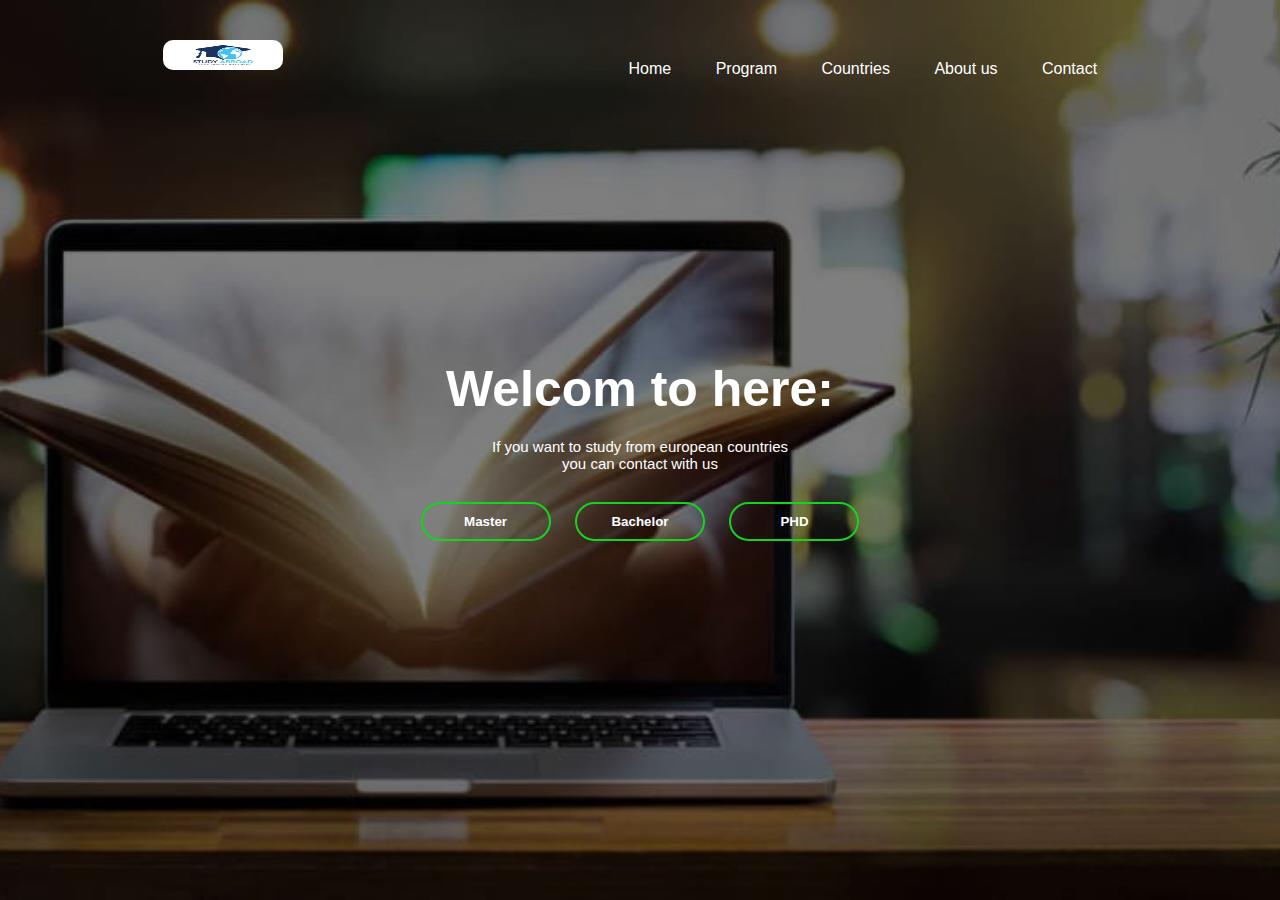
<file: index.html>
<html>

<head>
    <title>study abrod</title>
    <link rel="stylesheet" href="index.css">
</head>


<body>
   <div class="banner">

    <div class="navbar">
        <img class="logo" src="logo1.png" alt="">
        
        <ul >
            <li><a href="index.html">Home</a></li>
            <li><a href="#">Program</a></li>
            <li><a href="countries.html">Countries</a></li>
            <li><a href="">About us</a></li>
            <li><a href="">Contact</a></li>
            
        </ul>
    </div>

    <div class="content">

    <h1>Welcom to here:</h1>
    <p>If you want to study from european countries <br>you can contact with us </p>
    

    <div >
        <button type="button">Master</button>
        <button type="button"> Bachelor</button>
        <button type="button"> PHD</button>
    </div>

    </div>  

    

   </div>



</body>
</html>
</file>
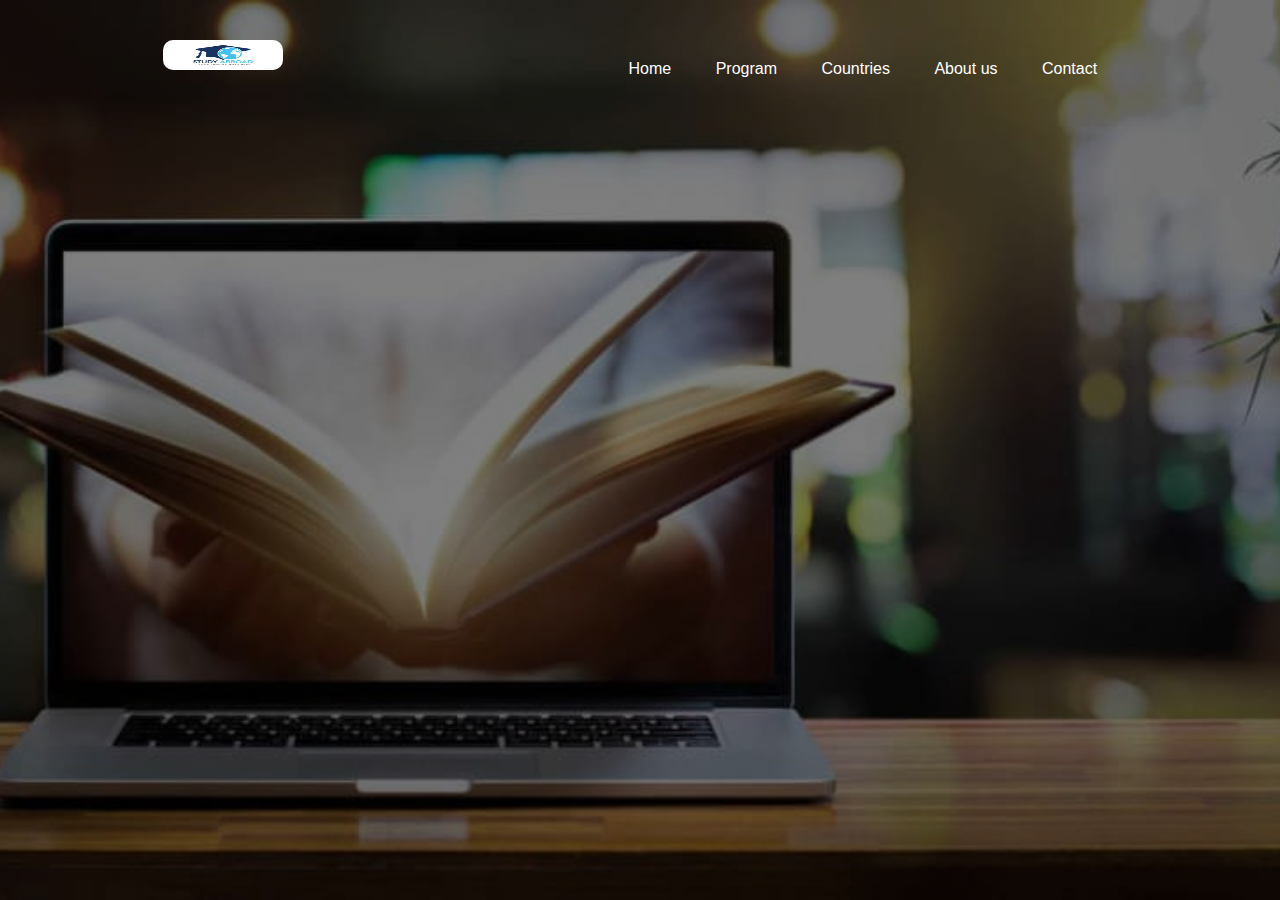
<file: countries.html>
<html>

<head>
    <title>study abrod</title>
    <link rel="stylesheet" href="countries.css">
</head>


<body>
   <div class="banner">

    <div class="navbar">
        <img class="logo" src="logo1.png" alt="">
        
        <ul >
            <li><a href="index.html">Home</a></li>
            <li><a href="">Program</a></li>
            <li><a href="countries.html">Countries</a></li>
            <li><a href="">About us</a></li>
            <li><a href="">Contact</a></li>
            
        </ul>
   
    </div>

     


   </div>



</body>
</html>
</file>
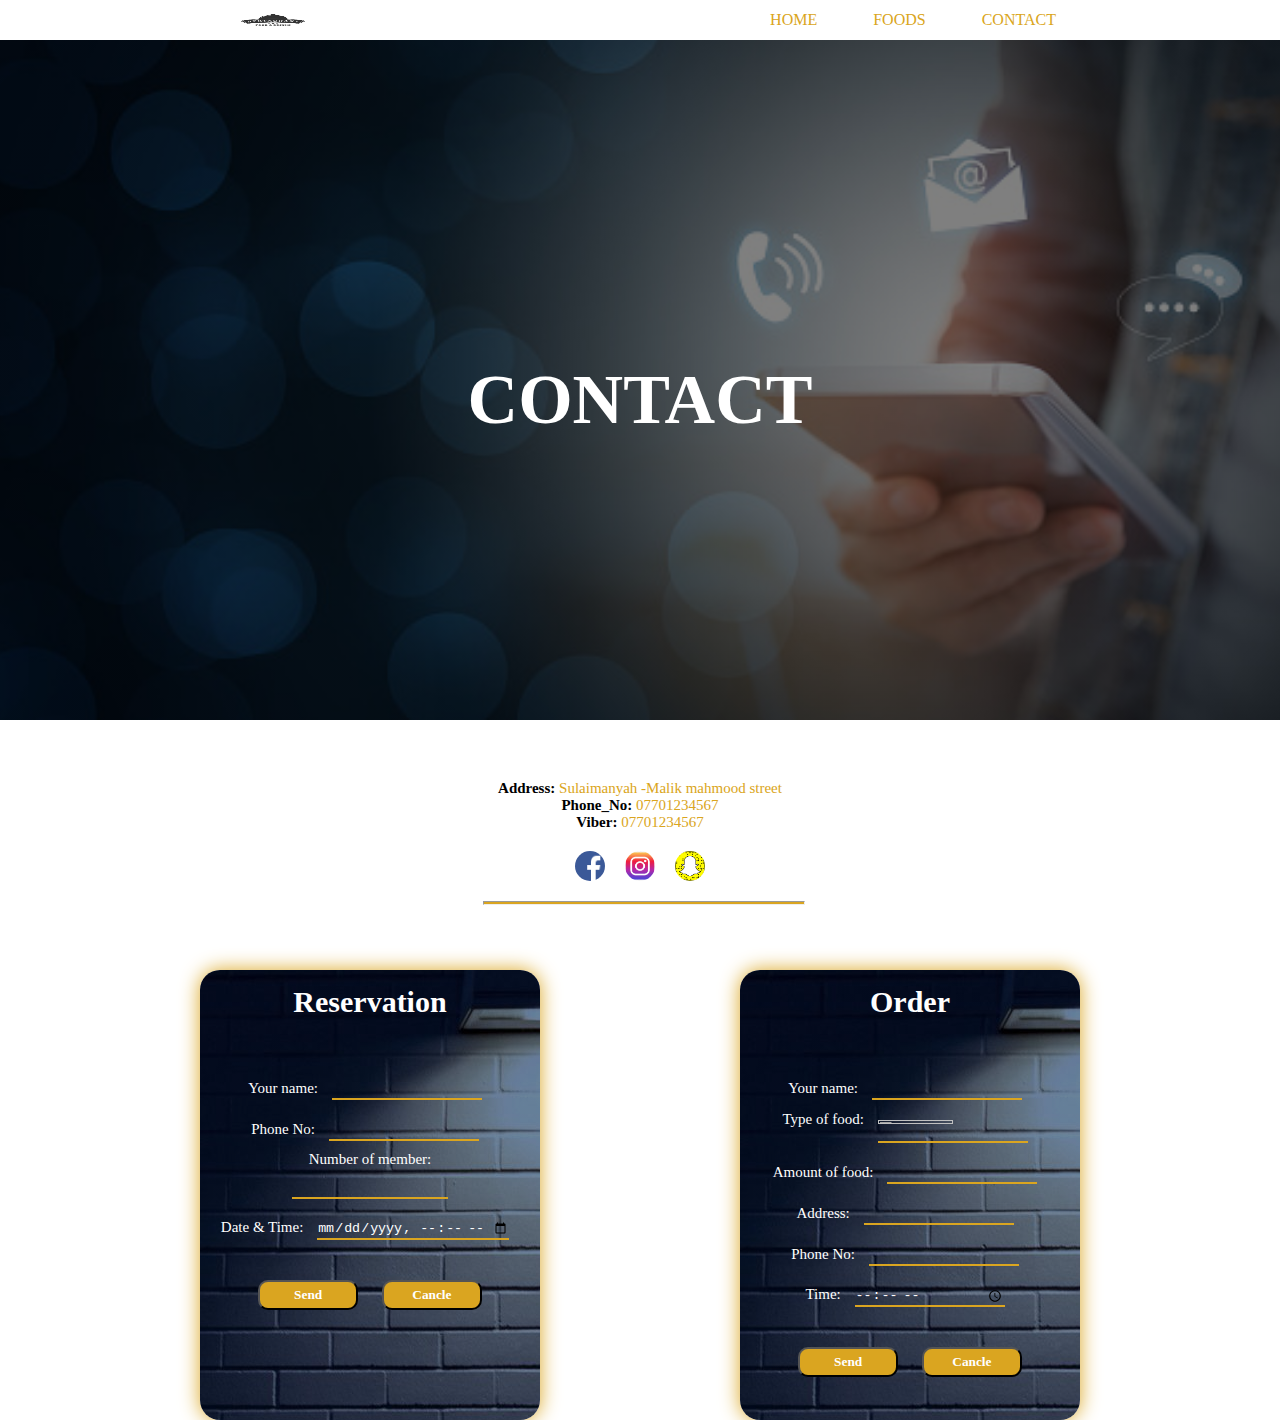
<file: restaurant web/contact.html>
<html>
    <head>
        <meta name="viewport"  content= "width=device-width, initial-scale=1.0" >
        <link rel="stylesheet" href="contact.css">
        <title>Restaurant | Order</title>
    </head>

    <body>

        <div class="banner">

            <div class="navbar">

                <img src="./images/logo.jpg" class="logo">

                <ul>
                    <li><a href="home.html">home</a></li>
                    <li><a href="foods.html">foods</a></li>
                    <li><a href="contact.html">contact</a></li>
                </ul>

            </div>
                    <h1 class="order">contact</h1>
        </div>
        

        <!------------ secound section     -->



        <div class="social_media">

            <div class="contact">

                <p><b> Address:</b> Sulaimanyah -Malik mahmood street <br>
                  <b> Phone_No:</b> 07701234567 <br>
                  <b> Viber:</b> 07701234567 </p>
                
            </div>

            <div class="social_icon">
                <img src="./contact_image/facebook.png">
                <img src="contact_image/instagram.png" >
                <img src="./contact_image/snapchat.jpg" >
            </div>
                          <div class="line"><hr></div>


        </div>


        <!----   third section----------->

    <div class="content">   


            <div class="reservation">
                <h1>Reservation</h1>
                <form action="">
                    Your name: <input type="text" name="your_name_reservation" ><br>
                    Phone No: <input type="number" name="phone_no" ><br>
                    Number of member: <input type="number" class="number" name="your_name" ><br>
                    Date & Time: <input type="datetime-local" class="date" name="your_name" >
                </form>

                <button type="submit">Send</button>
                <button type="submit">Cancle</button>
            </div>

            
        <div class="orderfood">
            <h1>Order</h1>

            <form action="">

                Your name: <input type="text" name="your_name_order"><br>                
                Type of food: <input type="image" name="type_food"><br>
                    
                Amount of food: <input type="number" name="amount"><br>
                Address: <input type="text" name="address"><br>
                Phone No: <input type="number" name="phone_no" ><br>
                Time: <input type="time" name="time">

                <button type="button">Send</button>
                <button type="button">Cancle</button>



            </form>


        </div>


    </div> 
    </body>
</html>
</file>
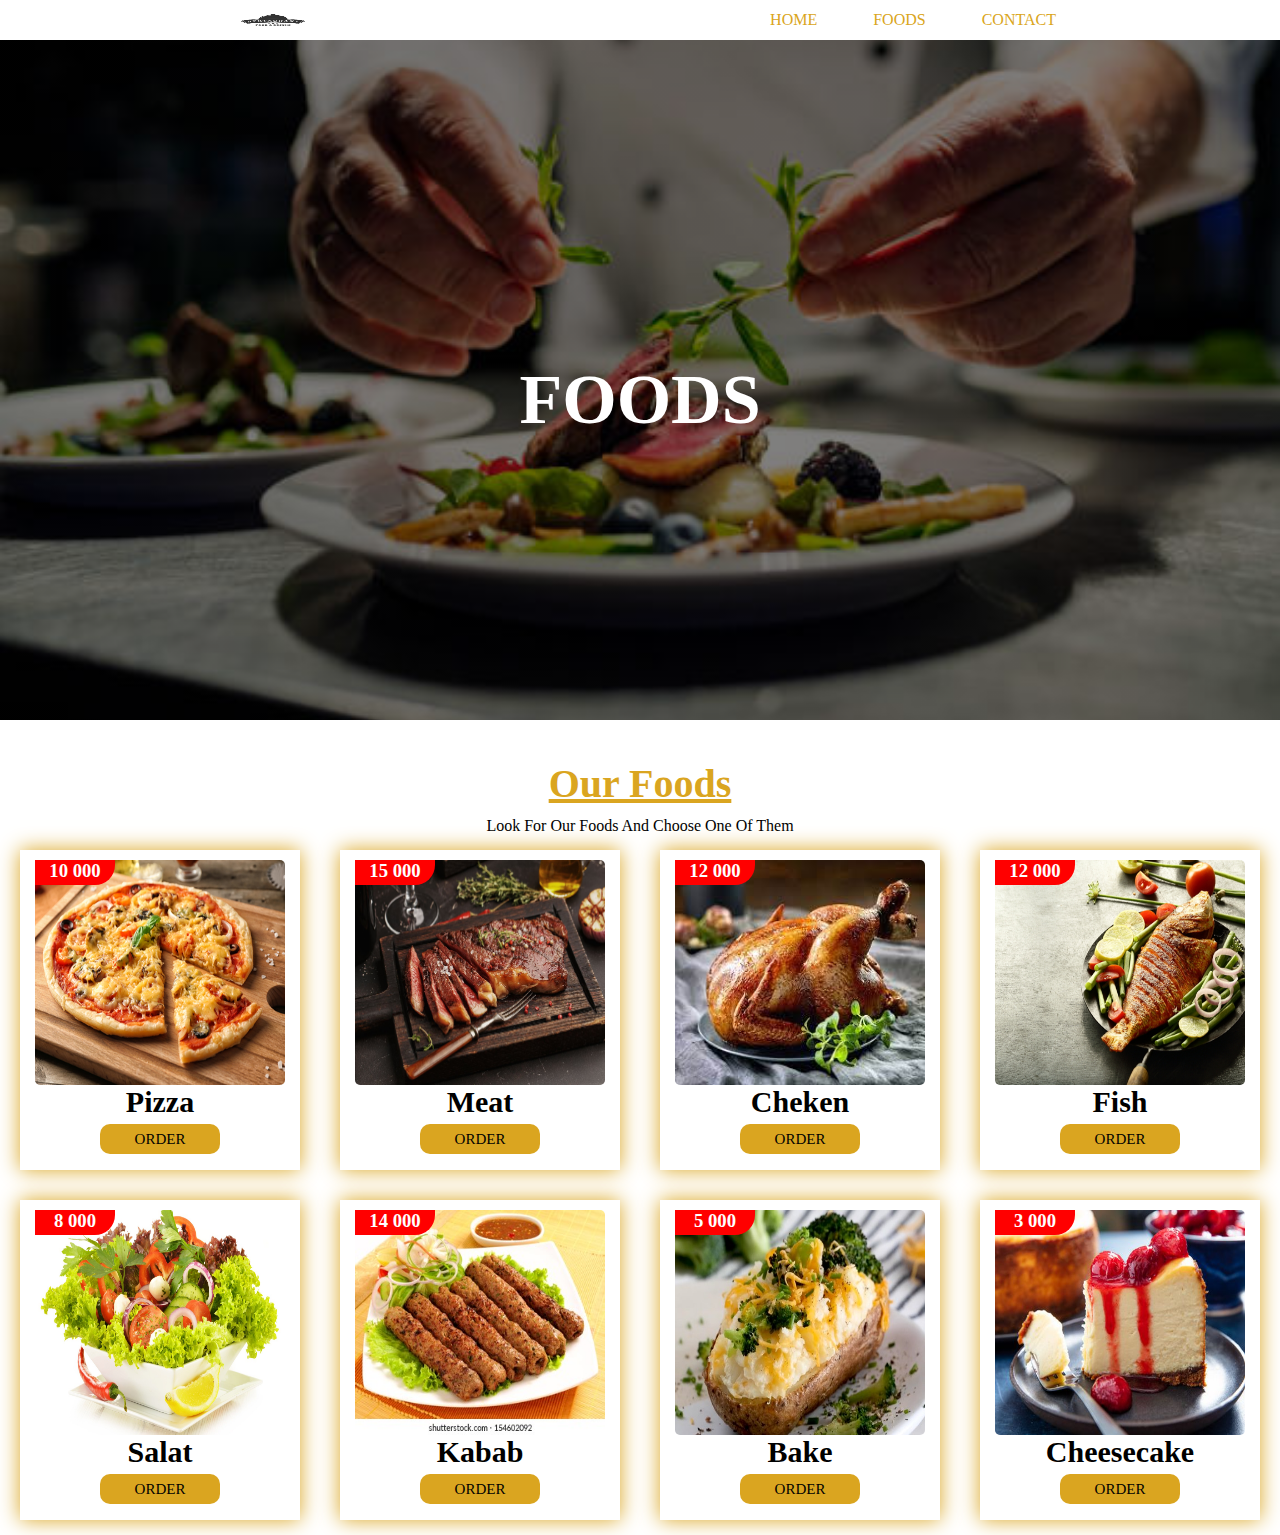
<file: restaurant web/foods.html>
<html>
    <head>
        <meta name="viewport"  content="width=device-width, initial-scale=1.0">
        <link rel="stylesheet" href="foods.css">
        <title>Restaurant | Foods</title>
    </head>

    <body>
        
        <div class="banner">


            <div class="navbar">
                <img src="./images/logo.jpg" class="logo">

                <ul>
                    <li><a href="home.html">Home</a></li>
                    <li><a href="foods.html">Foods</a></li>
                    <li><a href="contact.html">Contact</a></li>
                </ul>

                
            </div>
            <h1 class="food">Foods</h1>

        </div>

<!-------------   secound section   ----------->

        <div class="Food_title">

            <h1><u> Our Foods</u></h1>
            <p>look for our foods and choose one of them</p>

        </div>

        <div class="foods_image">

                
            <div class="images" >

                <img src="./food_image/pizza.jpg"  >
                
                <h3>10 000</h3>                
                <h2>pizza</h2>
                <button type="submit">order</button>
            </div>

            <div class="images">
                <img src="./food_image/meat.jpg" >
                <h3>15 000</h3>                
                <h2>meat</h2>
                <button type="submit">order</button>

            </div>

            <div class="images">
                <img src="./food_image/cheken.jpg" >
                <h3>12 000</h3>                
                <h2>cheken</h2>
                <button type="submit">order</button>

            </div>

            <div class="images">
                <img src="./food_image/fish.jpg" >
                <h3>12 000</h3>                
                <h2>fish</h2>
                <button type="submit">order</button>

            </div>

            <div class="images">
                <img src="./food_image/salat.jpg" >
                <h3>8 000</h3>                
                <h2>salat</h2>
                <button type="submit">order</button>

            </div>

            <div class="images">
                <img src="./food_image/kabab.jpg" >
                <h3>14 000</h3>                
                <h2>kabab</h2>
                <button type="submit">order</button>

            </div>

            <div class="images">
                <img src="./food_image/cheesebake.jpg">
                <h3>5 000</h3>                
                <h2>bake</h2>
                <button type="submit">order</button>

            </div>

            <div class="images">
                <img src="./food_image/cheesecake.jpg">
                <h3>3 000</h3>                
                <h2>cheesecake</h2>
                <button type="submit">order</button>

            </div>

            
            


           
        </div>
    </body>

</html>
</file>
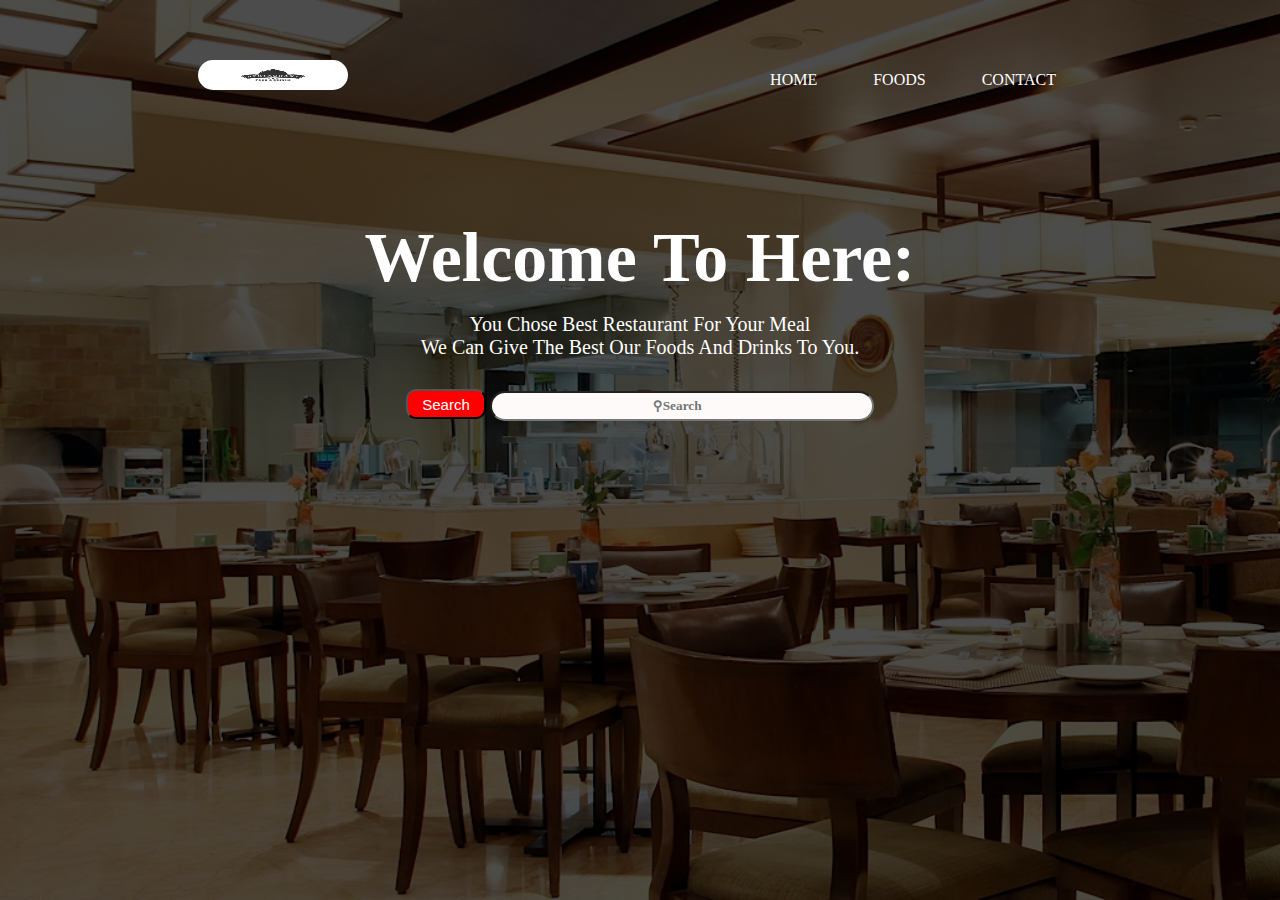
<file: restaurant web/home.html>
<html>
    <head>

        <title>Restaurant</title>
        <meta name="viewport" content= "width=device-width, initial-scale=1.0" >
        <link rel="stylesheet" href="home.css">
    </head>


    <body>

        <div class="banner">

            <div class="navbar">

                <img src="./images/logo.jpg" class="logo">

                <ul>
                    <li><a href="home.html"> Home</a></li>
                    <li><a href="foods.html">Foods</a></li>
                    <li><a href="contact.html">Contact</a></li>
                                        
                </ul>
            </div>

            

            <div class="centent">
                <h1>Welcome to here:</h1>
                    <p>You chose best restaurant for your meal <br> We can give the best our foods and drinks to you. </p>
            </div>

            <div class="search">
                <form action="">
                    <button type="submit" class="btn_search" >search</button>
                <input type="search" name="search_text" placeholder=" &#x26B2;search" >
                </form>
            </div>

        </div>
        
    </body>


</html>
</file>
<file: index.css>
*{

    margin: 0%;
    padding: 0%;
    font-family: sans-serif;
}

.banner{
    width: 100%;
    height: 100%;
    background-image: linear-gradient(rgba(0,0,0,0.50), rgba(0,0,0,0.50)), url(image1.jpg);
    background-position: center;
    background-size: cover;

}

.navbar{

    width: 100%;
    height: 10px;
    text-align: center;
    display: flex;
    justify-content: space-around;
    padding: 40px 0;

}

.logo{

    width: 120px;
    height: 30px;
    cursor: pointer;
    border-radius: 10px;
    
    
    
}

.navbar ul li{

    
    display: inline-block;
    color: white;
    margin: 20px;
    justify-content: center;
    position: relative;
}

.navbar ul li a{

text-decoration: none;
color: white;

}


.navbar ul li:hover{

    border-bottom: 2px rgb(23, 211, 32) solid;
    
}

.content{

    top: 40%;
    width: 100%;
    position: absolute;
    color: white;
    text-align: center;

}

.content h1{

    font-size: 50px;
    
}

.content p{

    font-size: 15px;
    margin-top: 20px;
}

button{

    width: 130px;    
    padding: 10px 0px;
    text-align: center;    
    border-radius: 25px;
    font-weight: bold;
    background: transparent;
    
    color: white;
    border: 2px solid rgb(23, 211, 32);
    
    margin: 30px 10px;
    cursor: pointer;

} 

button:hover{

    background-color: aliceblue;
    color: black;
    transition: 0.5s;
    
}
</file>
<file: countries.css>
*{

    margin: 0%;
    padding: 0%;
    font-family: sans-serif;
}

.banner{
    width: 100%;
    height: 100%;
    background-image: linear-gradient(rgba(0,0,0,0.50), rgba(0,0,0,0.50)), url(image1.jpg);
    background-position: center;
    background-size: cover;

}

.navbar{

    width: 100%;
    height: 10px;
    text-align: center;
    display: flex;
    justify-content: space-around;
    padding: 40px 0;

}

.logo{

    width: 120px;
    height: 30px;
    cursor: pointer;
    border-radius: 10px;
    
    
    
}

.navbar ul li{

    
    display: inline-block;
    color: white;
    margin: 20px;
   
    justify-content: center;
    position: relative;
}

.navbar ul li a{

    text-decoration: none;
    color: white;
    
    }
    
    
    .navbar ul li:hover{
    
        border-bottom: 2px rgb(23, 211, 32) solid;
        
    }
</file>
<file: restaurant web/contact.css>
*{
    margin: 0;
    padding: 0;
}

.banner{

    width: 100%;
    height: 80%;
    background-image: linear-gradient(rgba(0,0,0,0.50), rgba(0,0,0,0.50)),  url(./contact_image/contact_background.jpg);
    background-position: center;
    background-size: cover;
}

.logo{

    width: 150px;
    height: 30px;
    cursor: pointer;
    border-radius: 15px;
}

.navbar{

    width: 100%;
    height: 40px;
    display: flex;
    align-items: center;
    justify-content: space-around;
    background-color: white;
    flex-wrap: wrap;
}

.navbar ul li{

    list-style: none;
    display: inline-block;
}

.navbar ul li a{

    text-decoration: none;
    text-transform: uppercase;
    color: goldenrod;
    font-family: 'Times New Roman';
    padding: 10px 25px;
    margin: 0 1px;
    transition: 0.3s;
}

.navbar ul li a:hover{

    background-color: black;
    color: white;
    border-radius: 5px;

}

.order{

    text-align: center;
    color: white;
    font-family: 'Times New Roman';
    font-size: 70px;
    margin-top: 25%;
    text-transform: uppercase;
}


.social_media{

    width: 100%;
    height: auto;
    text-align: center;
    margin-top: 60px;
}

.contact{

    width: 100%;
    height: auto;
    text-align: center;
    margin-top: 50px;   
}

.contact p{
    color: goldenrod;
    font-size: 15px;
    font-family: 'Times New Roman';
    margin: 10px;
}

.contact b{
    font-size: 15px;
    color: black;
}
.social_icon{

    width: 100%;
    height: auto;
    display: flex;
    text-align: center;
    justify-content: center;
}

.social_icon img{

    width: 30px;
    height: 30px;
    border-radius: 50%;
    margin: 10px 10px;
    cursor: pointer;

}



.line{

    text-align: center;
    margin-top: 10px;
    justify-content: center;
}

.line hr{    

    width: 25%;
    height: 2px;
    background-color: goldenrod;
    transform: translateX(150%);    
}




.content{

    width: 100%;
    height: 400px;  
    flex-wrap:wrap;  
    display: flex;
    justify-content: space-evenly;
    text-align: center;
    margin-top: 50px;
    
    
   
    
}

.reservation{

    width: 300px;
    height: 420;    
    padding: 15px 20;
    font-size: 15px;
    border-radius: 20px;
    color: white;
    margin: 15px 0;
    box-shadow: 0 0 20px 0 goldenrod;
    background-image: linear-gradient(rgba(0,0,0,0.40), rgba(0,0,0,0.40)), url(./contact_image/reservation_background.jpg);

    
}


.orderfood{

    width: 300px;
    height:420px;
    color: white;
    border-radius: 20px;
    margin: 15px 0;
    padding: 15px 20px;
    font-size: 15px; 
    box-shadow: 0 0 20px 0 goldenrod;
    background-image: linear-gradient(rgba(0,0,0,0.40), rgba(0,0,0,0.40)), url(./contact_image/reservation_background.jpg);

}

 h1{

    font-size: 30px;
    font-family: 'Times New Roman';
    font-weight: bolder;
    color: white;
    margin-bottom: 50px;
    
}

 input{

    width: 50%;
    height: 5%;
    margin: 10px 10px;
    background: transparent;
    color: white;
    border: 0;
    border-bottom: 2px solid goldenrod;

}

.number{
    width: 52%;
}

.date{

    width: 64%;
}

button{

    width: 100px;
    height: 30px;
    background-color: goldenrod;
    color: white;
    font-family: 'Times New Roman';
    font-weight: bold;
    border-radius: 10px;
    cursor: pointer;
    padding: 5px 10px;
    margin: 30px 10px;
    transition: 0.3s;

}

button:hover{

    background: transparent;
    border: 2px solid goldenrod;
}
</file>
<file: restaurant web/foods.css>
*{
    margin: 0;
    padding: 0;
}

.banner{

    width: 100%;
    height: 80%;
    background-image: linear-gradient(rgba(0,0,0,0.50), rgba(0,0,0,0.50)), url(./images/foods.jpg);
    background-position: center;
    background-size: cover;

}

.navbar{

    background-color:white;
    height: 40px;
    width: 100%;
    display: flex;
    justify-content: space-around;
    align-items: center;
    flex-wrap: wrap;


}
.logo{

    width: 150px;
    height: 30px;
    cursor: pointer;
    border-radius: 15px;
}


.navbar ul li{

    display: inline-block;
    list-style: none;
}

.navbar ul li a{

    text-decoration: none;
    color: goldenrod;
    font-family: 'Times New Roman';
    padding: 10px 25px;
    margin: 0 1px;
    text-transform: uppercase;
    transition: 0.3s;
}

.navbar ul li a:hover{

    background-color: black;
    border-radius: 5px;
    color: white;

}

.food{

    text-align: center;
    color: white;
    font-size: 70px;
    margin-top: 25%;
    font-family: 'Times New Roman';
    text-transform: uppercase;
}

.Food_title{

    width: 100%;
    margin-top: 40px;
    text-align: center;
    text-transform: capitalize;
    
}

.Food_title h1 {

    color: goldenrod;
    font-size: 40px;
    margin: 10px 0;
    font-family:'Times New Roman';
}


.foods_image{

    width: 100%;
    flex-wrap: wrap;
    display: flex;
    justify-content: center;
    text-align: center;
    align-items: center;

}



.images{

    width: 250px;
    height: 300px;
    margin: 15px 20px;
    padding: 10px 15px;
    flex-wrap: wrap;
    box-shadow: 0 0 20px 0 goldenrod;
    background-color: white;
}

.images h3{

    width: 80px;
    height: 25px;
    text-align: center;
    background-color: red;
    color: white;
    transform: translateY(-225px);
    border-bottom-right-radius: 20px;
}

.images h2{

    margin-top: -25px;
    font-size: 30px;
    text-transform: capitalize;
    font-family: 'Times New Roman';
}

 .images button{

    width: 120px;
    height: 30px;
    margin:5px;
    padding: 5px 10px; 
    color: black;
    font-size: 15px;
    border: transparent;
    font-family:'Times New Roman';
    background-color: goldenrod;  
    border-radius: 10px;
    text-transform: uppercase;
    text-align: center;
    transition: 0.5s;
}

.images button:hover{

    width: 150px;
    background-color: transparent;
    border: 2px solid goldenrod;
    cursor: pointer;
}

.images img{

    border-radius: 5px;
    width: 100%;
    height: 75%;
    cursor: pointer;

}
</file>
<file: restaurant web/home.css>
*{
    margin: 0;
    padding: 0;
}

.banner{

    width: 100%;
    height: 100vh;
    background-image: linear-gradient(rgba(0,0,0,0.70), rgba(0,0,0,0.7)), url(./images/background1.jpg) ;
    background-position: center;
    background-size: cover;
}

.navbar{

    width: 100%;
    display: flex;
    justify-content: space-around;
    align-items: center;

}

.logo{

    width: 150px;
    height: 30px;
    margin-top: 60px;
    cursor: pointer;
    border-radius: 15px;
   
}

.navbar ul li{

    list-style: none;
    display: inline-block;
    margin-top: 70px;
    
}

.navbar ul li a{

    text-decoration: none;
    color: white;
    text-transform: uppercase;
    font-family:'Times New Roman';
    padding: 8px 25px;
    margin: 0 1px;
    transition: 0.3s;

}

.navbar ul li a:hover{

    background-color:white;
    color: black;
    border-radius: 5px;
    
}

.centent{

    width: 100%;
    height: auto;
    text-align: center;
    margin-top: 10%;    
}

h1{

    color: white;
    font-size: 70px;
    font-family:'Times New Roman';
    margin-bottom: 15px ;
    text-transform: capitalize;
    
}

p{

    color: white;
    font-size: 20px;
    font-family:'Times New Roman';
    text-transform: capitalize;
   
}

.search{

    text-align: center;
    margin-top: 30px;
}

.btn_search{

    width: 80px;
    height: 30px;
    font-size: 15px;
    border-radius: 10px;
    background-color: red;
    text-transform: capitalize;
    color: white;
    cursor: pointer;
    transition: 0.5s;
}

.btn_search:hover{

    width: 8%;
}

.search input{

    width: 30%;
    height: 30px;
    text-align: center;
    color: black ;
    font-weight: bold;
    font-family: 'Times New Roman';
    background-color: snow;
    border-radius: 15px;
    cursor: pointer;
    text-transform: capitalize;
    transition: 1s;

}

.search input:hover{

    width: 35%;

}
</file>
